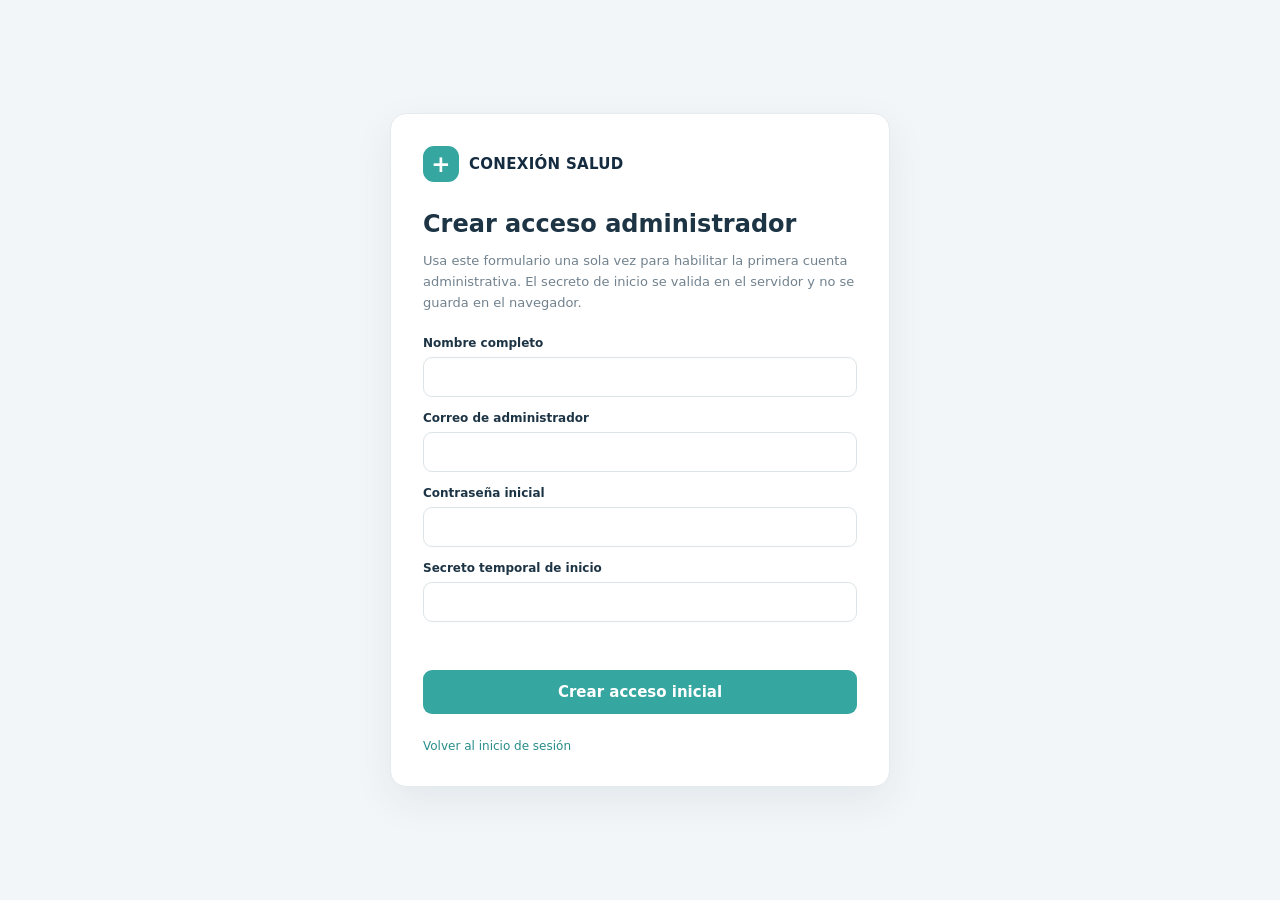
<file: bootstrap.html>
<!doctype html>
<html lang="es">
<head>
  <meta charset="utf-8">
  <meta name="viewport" content="width=device-width, initial-scale=1">
  <meta name="theme-color" content="#142b40">
  <title>Acceso inicial · CONEXIÓN SALUD</title>
  <link rel="stylesheet" href="/bootstrap.css">
  <script type="module" src="/bootstrap.js"></script>
</head>
<body>
  <main class="panel">
    <div class="brand"><span class="mark">+</span><span>CONEXIÓN SALUD</span></div>
    <h1>Crear acceso administrador</h1>
    <p>Usa este formulario una sola vez para habilitar la primera cuenta administrativa. El secreto de inicio se valida en el servidor y no se guarda en el navegador.</p>
    <form id="bootstrapForm">
      <label>Nombre completo<input name="name" autocomplete="name" required></label>
      <label>Correo de administrador<input name="email" type="email" autocomplete="email" required></label>
      <label>Contraseña inicial<input name="password" type="password" minlength="12" autocomplete="new-password" required></label>
      <label>Secreto temporal de inicio<input name="secret" type="password" autocomplete="off" required></label>
      <p id="feedback" role="status" aria-live="polite"></p>
      <button type="submit">Crear acceso inicial</button>
    </form>
    <a href="/">Volver al inicio de sesión</a>
  </main>
</body>
</html>
</file>
